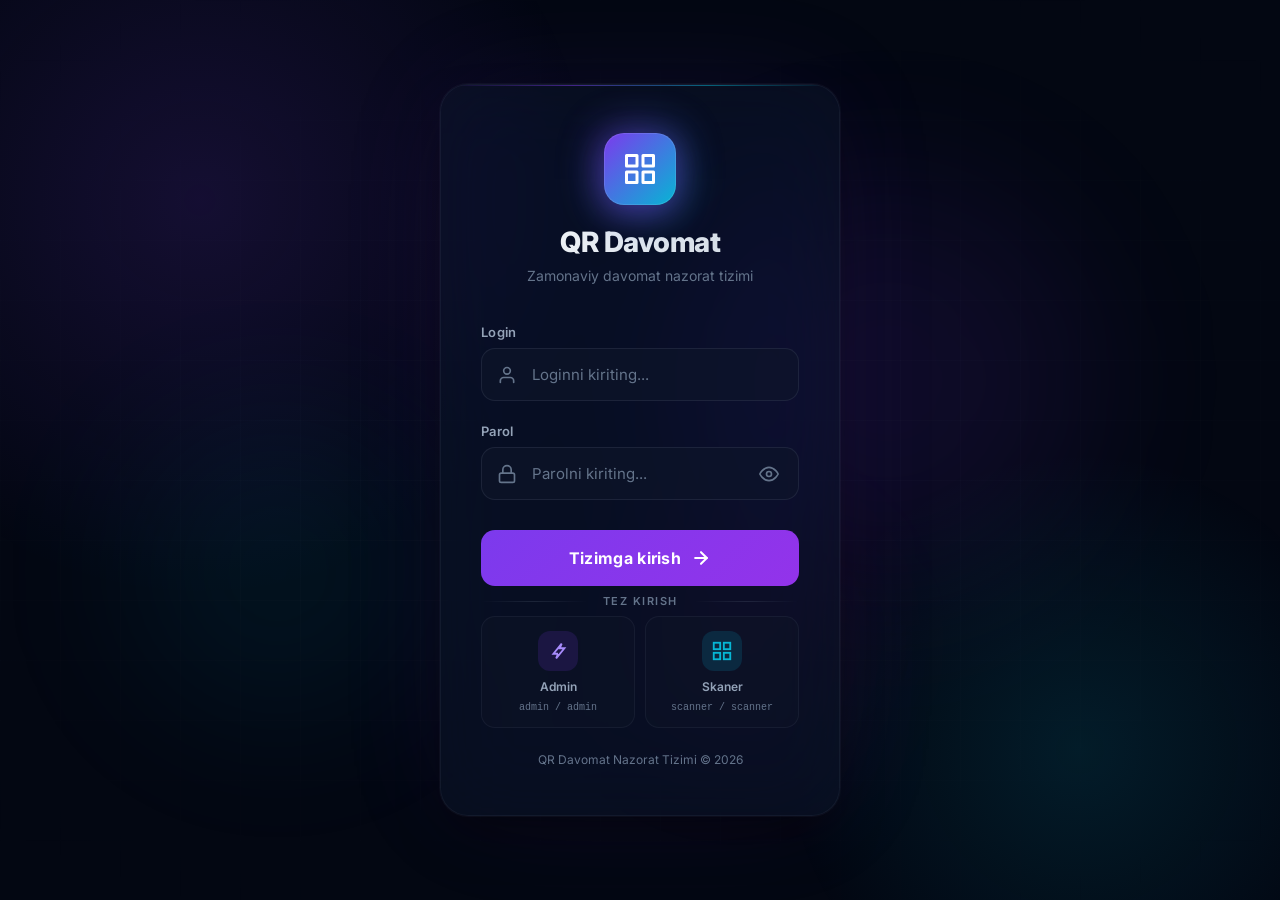
<file: index.html>
<!DOCTYPE html>
<html lang="uz">
<head>
  <meta charset="UTF-8">
  <meta name="viewport" content="width=device-width, initial-scale=1.0">
  <title>QR Davomat — Kirish</title>
  <meta name="description" content="QR Kod orqali davomat kuzatish tizimi. Admin, O'qituvchi, O'quvchi va Skaner panellari.">
  <link href="https://fonts.googleapis.com/css2?family=Inter:wght@300;400;500;600;700;800;900&display=swap" rel="stylesheet">
  <style>
    /* ============================================================
       LOGIN PAGE — Ultra Premium Glassmorphism Design
       ============================================================ */
    *, *::before, *::after { box-sizing: border-box; margin: 0; padding: 0; }
    
    :root {
      --primary: #7C3AED;
      --primary-light: #A78BFA;
      --primary-dark: #6D28D9;
      --primary-glow: rgba(124, 58, 237, 0.4);
      --accent: #06B6D4;
      --accent-glow: rgba(6, 182, 212, 0.3);
      --success: #10B981;
      --danger: #EF4444;
      --warning: #F59E0B;
      --bg-deep: #030712;
      --bg-surface: rgba(15, 23, 42, 0.6);
      --border-glass: rgba(148, 163, 184, 0.1);
      --text-white: #F8FAFC;
      --text-muted: #94A3B8;
      --text-dim: #64748B;
      --font: 'Inter', -apple-system, BlinkMacSystemFont, sans-serif;
    }
    
    html { -webkit-font-smoothing: antialiased; -moz-osx-font-smoothing: grayscale; }
    
    body {
      font-family: var(--font);
      min-height: 100vh;
      background: var(--bg-deep);
      color: var(--text-white);
      overflow: hidden;
      display: flex;
      align-items: center;
      justify-content: center;
    }

    /* ---- Animated Mesh Gradient Background ---- */
    .bg-mesh {
      position: fixed;
      inset: 0;
      z-index: 0;
      overflow: hidden;
    }
    
    .bg-mesh::before {
      content: '';
      position: absolute;
      width: 800px; height: 800px;
      border-radius: 50%;
      background: radial-gradient(circle, rgba(124, 58, 237, 0.15) 0%, transparent 70%);
      top: -200px; left: -200px;
      animation: meshFloat1 20s ease-in-out infinite;
    }
    
    .bg-mesh::after {
      content: '';
      position: absolute;
      width: 600px; height: 600px;
      border-radius: 50%;
      background: radial-gradient(circle, rgba(6, 182, 212, 0.12) 0%, transparent 70%);
      bottom: -150px; right: -100px;
      animation: meshFloat2 25s ease-in-out infinite;
    }
    
    .bg-orb {
      position: absolute;
      border-radius: 50%;
      filter: blur(80px);
      opacity: 0.5;
    }
    .bg-orb-1 {
      width: 400px; height: 400px;
      background: rgba(124, 58, 237, 0.2);
      top: 20%; right: 15%;
      animation: orbMove1 18s ease-in-out infinite;
    }
    .bg-orb-2 {
      width: 300px; height: 300px;
      background: rgba(6, 182, 212, 0.15);
      bottom: 20%; left: 10%;
      animation: orbMove2 22s ease-in-out infinite;
    }
    .bg-orb-3 {
      width: 200px; height: 200px;
      background: rgba(236, 72, 153, 0.12);
      top: 60%; left: 50%;
      animation: orbMove3 15s ease-in-out infinite;
    }

    @keyframes meshFloat1 {
      0%, 100% { transform: translate(0, 0) scale(1); }
      33% { transform: translate(100px, 80px) scale(1.1); }
      66% { transform: translate(-50px, 120px) scale(0.95); }
    }
    @keyframes meshFloat2 {
      0%, 100% { transform: translate(0, 0) scale(1); }
      33% { transform: translate(-80px, -60px) scale(1.05); }
      66% { transform: translate(60px, -100px) scale(0.9); }
    }
    @keyframes orbMove1 {
      0%, 100% { transform: translate(0, 0); }
      50% { transform: translate(-60px, 40px); }
    }
    @keyframes orbMove2 {
      0%, 100% { transform: translate(0, 0); }
      50% { transform: translate(50px, -30px); }
    }
    @keyframes orbMove3 {
      0%, 100% { transform: translate(0, 0); }
      50% { transform: translate(-40px, -50px); }
    }
    
    /* ---- Grid Pattern Overlay ---- */
    .bg-grid {
      position: fixed;
      inset: 0;
      z-index: 0;
      background-image: 
        linear-gradient(rgba(148, 163, 184, 0.03) 1px, transparent 1px),
        linear-gradient(90deg, rgba(148, 163, 184, 0.03) 1px, transparent 1px);
      background-size: 60px 60px;
      mask-image: radial-gradient(ellipse 80% 60% at 50% 50%, black, transparent);
    }

    /* ---- Stars ---- */
    .stars {
      position: fixed;
      inset: 0;
      z-index: 0;
    }
    .star {
      position: absolute;
      width: 2px; height: 2px;
      background: white;
      border-radius: 50%;
      animation: twinkle var(--dur) ease-in-out infinite;
      opacity: 0;
    }
    @keyframes twinkle {
      0%, 100% { opacity: 0; }
      50% { opacity: var(--opacity); }
    }

    /* ---- Login Container ---- */
    .login-container {
      position: relative;
      z-index: 10;
      width: 100%;
      max-width: 440px;
      padding: 20px;
      animation: containerIn 0.8s cubic-bezier(0.16, 1, 0.3, 1) forwards;
      opacity: 0;
    }
    
    @keyframes containerIn {
      from { opacity: 0; transform: translateY(30px) scale(0.96); }
      to { opacity: 1; transform: translateY(0) scale(1); }
    }

    /* ---- Login Card ---- */
    .login-card {
      background: rgba(15, 23, 42, 0.5);
      backdrop-filter: blur(40px) saturate(180%);
      -webkit-backdrop-filter: blur(40px) saturate(180%);
      border: 1px solid rgba(148, 163, 184, 0.08);
      border-radius: 28px;
      padding: 48px 40px;
      box-shadow: 
        0 0 0 1px rgba(148, 163, 184, 0.05),
        0 24px 48px -12px rgba(0, 0, 0, 0.5),
        0 0 120px -20px rgba(124, 58, 237, 0.15);
      position: relative;
      overflow: hidden;
    }
    
    /* Card inner glow effect */
    .login-card::before {
      content: '';
      position: absolute;
      top: 0; left: 0; right: 0;
      height: 1px;
      background: linear-gradient(90deg, transparent, rgba(124, 58, 237, 0.5), rgba(6, 182, 212, 0.5), transparent);
    }

    /* ---- Logo ---- */
    .login-logo {
      text-align: center;
      margin-bottom: 40px;
    }
    
    .logo-icon-wrap {
      position: relative;
      display: inline-flex;
      margin-bottom: 20px;
    }
    
    .logo-icon {
      width: 72px; height: 72px;
      border-radius: 20px;
      background: linear-gradient(135deg, var(--primary), var(--accent));
      display: flex;
      align-items: center;
      justify-content: center;
      font-size: 32px;
      box-shadow: 
        0 8px 32px rgba(124, 58, 237, 0.4),
        0 0 0 1px rgba(255, 255, 255, 0.1) inset;
      position: relative;
      z-index: 1;
      animation: iconFloat 4s ease-in-out infinite;
    }
    
    .logo-icon svg {
      width: 36px;
      height: 36px;
      color: white;
    }
    
    .logo-glow {
      position: absolute;
      inset: -8px;
      border-radius: 26px;
      background: linear-gradient(135deg, var(--primary), var(--accent));
      filter: blur(20px);
      opacity: 0.4;
      z-index: 0;
      animation: glowPulse 3s ease-in-out infinite;
    }
    
    @keyframes iconFloat {
      0%, 100% { transform: translateY(0); }
      50% { transform: translateY(-6px); }
    }
    @keyframes glowPulse {
      0%, 100% { opacity: 0.3; transform: scale(1); }
      50% { opacity: 0.5; transform: scale(1.1); }
    }

    .login-title {
      font-size: 28px;
      font-weight: 800;
      letter-spacing: -0.5px;
      background: linear-gradient(135deg, #F8FAFC, #CBD5E1);
      -webkit-background-clip: text;
      -webkit-text-fill-color: transparent;
      background-clip: text;
      margin-bottom: 8px;
    }
    
    .login-subtitle {
      font-size: 14px;
      color: var(--text-dim);
      font-weight: 400;
    }

    /* ---- Form ---- */
    .login-form {
      display: flex;
      flex-direction: column;
      gap: 22px;
    }
    
    .form-group {
      display: flex;
      flex-direction: column;
      gap: 8px;
    }
    
    .form-label {
      font-size: 13px;
      font-weight: 600;
      color: var(--text-muted);
      letter-spacing: 0.3px;
    }
    
    .input-wrap {
      position: relative;
      display: flex;
      align-items: center;
    }
    
    .input-icon {
      position: absolute;
      left: 16px;
      color: var(--text-dim);
      pointer-events: none;
      transition: color 0.3s ease;
      display: flex;
      align-items: center;
    }
    
    .input-icon svg {
      width: 20px;
      height: 20px;
    }
    
    .form-input {
      width: 100%;
      padding: 16px 16px 16px 50px;
      background: rgba(15, 23, 42, 0.6);
      border: 1px solid rgba(148, 163, 184, 0.12);
      border-radius: 14px;
      color: var(--text-white);
      font-family: var(--font);
      font-size: 15px;
      font-weight: 500;
      outline: none;
      transition: all 0.3s cubic-bezier(0.4, 0, 0.2, 1);
    }
    
    .form-input::placeholder {
      color: var(--text-dim);
      font-weight: 400;
    }
    
    .form-input:focus {
      border-color: rgba(124, 58, 237, 0.5);
      background: rgba(15, 23, 42, 0.8);
      box-shadow: 
        0 0 0 4px rgba(124, 58, 237, 0.1),
        0 0 20px -4px rgba(124, 58, 237, 0.2);
    }
    
    .form-input:focus + .input-focus-border,
    .form-input:focus ~ .input-icon {
      color: var(--primary-light);
    }

    /* Password toggle */
    .toggle-password {
      position: absolute;
      right: 16px;
      background: none;
      border: none;
      color: var(--text-dim);
      cursor: pointer;
      padding: 4px;
      display: flex;
      align-items: center;
      transition: color 0.2s;
    }
    .toggle-password:hover { color: var(--text-muted); }
    .toggle-password svg { width: 20px; height: 20px; }

    /* ---- Error Box ---- */
    .login-error {
      background: rgba(239, 68, 68, 0.1);
      border: 1px solid rgba(239, 68, 68, 0.2);
      border-radius: 12px;
      padding: 14px 16px;
      font-size: 13px;
      font-weight: 500;
      color: #FCA5A5;
      text-align: center;
      display: none;
      animation: shakeIn 0.5s ease;
      backdrop-filter: blur(8px);
    }
    .login-error.show { display: flex; align-items: center; justify-content: center; gap: 8px; }
    
    @keyframes shakeIn {
      0% { transform: translateX(0); opacity: 0; }
      20% { transform: translateX(-8px); }
      40% { transform: translateX(6px); }
      60% { transform: translateX(-4px); }
      80% { transform: translateX(2px); opacity: 1; }
      100% { transform: translateX(0); }
    }

    /* ---- Login Button ---- */
    .login-btn {
      margin-top: 8px;
      width: 100%;
      padding: 18px;
      background: linear-gradient(135deg, var(--primary), #9333EA);
      border: none;
      border-radius: 14px;
      color: white;
      font-size: 16px;
      font-weight: 700;
      font-family: var(--font);
      cursor: pointer;
      transition: all 0.3s cubic-bezier(0.4, 0, 0.2, 1);
      position: relative;
      overflow: hidden;
      letter-spacing: 0.3px;
    }
    
    .login-btn::before {
      content: '';
      position: absolute;
      inset: 0;
      background: linear-gradient(135deg, transparent, rgba(255,255,255,0.15), transparent);
      transform: translateX(-100%);
      transition: transform 0.6s ease;
    }
    
    .login-btn:hover {
      transform: translateY(-2px);
      box-shadow: 
        0 12px 40px rgba(124, 58, 237, 0.4),
        0 0 0 1px rgba(255, 255, 255, 0.1) inset;
    }
    .login-btn:hover::before {
      transform: translateX(100%);
    }
    
    .login-btn:active {
      transform: translateY(0) scale(0.98);
    }
    
    .login-btn.loading {
      pointer-events: none;
      opacity: 0.8;
    }
    
    .btn-content {
      display: flex;
      align-items: center;
      justify-content: center;
      gap: 10px;
    }
    
    .btn-content svg {
      width: 20px;
      height: 20px;
    }
    
    .btn-spinner {
      display: none;
      width: 22px; height: 22px;
      border: 3px solid rgba(255,255,255,0.3);
      border-top-color: white;
      border-radius: 50%;
      animation: spin 0.7s linear infinite;
    }
    .login-btn.loading .btn-spinner { display: inline-block; }
    .login-btn.loading .btn-text { display: none; }
    
    @keyframes spin { to { transform: rotate(360deg); } }

    /* ---- Divider ---- */
    .divider {
      display: flex;
      align-items: center;
      gap: 16px;
      margin: 8px 0;
    }
    .divider::before, .divider::after {
      content: '';
      flex: 1;
      height: 1px;
      background: linear-gradient(90deg, transparent, rgba(148, 163, 184, 0.15), transparent);
    }
    .divider span {
      font-size: 11px;
      color: var(--text-dim);
      text-transform: uppercase;
      letter-spacing: 1.5px;
      font-weight: 600;
      white-space: nowrap;
    }

    /* ---- Quick Login Roles ---- */
    .quick-roles {
      display: grid;
      grid-template-columns: 1fr 1fr;
      gap: 10px;
    }
    
    .role-card {
      padding: 14px 12px;
      background: rgba(15, 23, 42, 0.4);
      border: 1px solid rgba(148, 163, 184, 0.08);
      border-radius: 14px;
      text-align: center;
      cursor: pointer;
      transition: all 0.3s ease;
      display: flex;
      flex-direction: column;
      align-items: center;
      gap: 8px;
    }
    
    .role-card:hover {
      background: rgba(124, 58, 237, 0.08);
      border-color: rgba(124, 58, 237, 0.25);
      transform: translateY(-2px);
    }
    
    .role-card:active {
      transform: scale(0.97);
    }
    
    .role-icon {
      width: 40px; height: 40px;
      border-radius: 12px;
      display: flex;
      align-items: center;
      justify-content: center;
    }
    .role-icon svg { width: 22px; height: 22px; }
    
    .role-icon.purple { background: rgba(124, 58, 237, 0.15); color: var(--primary-light); }
    .role-icon.cyan { background: rgba(6, 182, 212, 0.15); color: var(--accent); }
    .role-icon.green { background: rgba(16, 185, 129, 0.15); color: var(--success); }
    .role-icon.amber { background: rgba(245, 158, 11, 0.15); color: var(--warning); }
    
    .role-name {
      font-size: 12px;
      font-weight: 600;
      color: var(--text-muted);
    }
    .role-creds {
      font-size: 10px;
      color: var(--text-dim);
      font-family: 'Courier New', monospace;
    }

    /* ---- Footer Text ---- */
    .login-footer {
      text-align: center;
      margin-top: 24px;
      font-size: 12px;
      color: var(--text-dim);
    }
    .login-footer a {
      color: var(--primary-light);
      text-decoration: none;
      font-weight: 600;
    }

    /* ---- Toast ---- */
    .toast-container {
      position: fixed;
      top: 24px;
      right: 24px;
      z-index: 9999;
      display: flex;
      flex-direction: column;
      gap: 10px;
    }
    .toast {
      display: flex;
      align-items: center;
      gap: 12px;
      padding: 14px 20px;
      background: rgba(15, 23, 42, 0.9);
      backdrop-filter: blur(20px);
      border: 1px solid rgba(148, 163, 184, 0.1);
      border-radius: 14px;
      min-width: 280px;
      max-width: 380px;
      box-shadow: 0 16px 48px rgba(0,0,0,0.4);
      transform: translateX(120%);
      transition: transform 0.4s cubic-bezier(0.34, 1.56, 0.64, 1);
      font-size: 14px;
      font-weight: 500;
      color: var(--text-white);
    }
    .toast.show { transform: translateX(0); }
    .toast-success { border-left: 3px solid var(--success); }
    .toast-error { border-left: 3px solid var(--danger); }

    /* ---- Responsive ---- */
    @media (max-width: 480px) {
      .login-card { padding: 36px 24px; border-radius: 22px; }
      .login-title { font-size: 24px; }
      .quick-roles { grid-template-columns: 1fr 1fr; gap: 8px; }
      .logo-icon { width: 60px; height: 60px; border-radius: 16px; }
    }
  </style>
</head>
<body>

<!-- Animated Background -->
<div class="bg-mesh">
  <div class="bg-orb bg-orb-1"></div>
  <div class="bg-orb bg-orb-2"></div>
  <div class="bg-orb bg-orb-3"></div>
</div>
<div class="bg-grid"></div>
<div class="stars" id="starsContainer"></div>

<!-- Login Container -->
<div class="login-container">
  <div class="login-card">
    
    <!-- Logo -->
    <div class="login-logo">
      <div class="logo-icon-wrap">
        <div class="logo-glow"></div>
        <div class="logo-icon">
          <svg viewBox="0 0 24 24" fill="none" stroke="currentColor" stroke-width="2" stroke-linecap="round" stroke-linejoin="round">
            <rect x="3" y="3" width="7" height="7"/>
            <rect x="14" y="3" width="7" height="7"/>
            <rect x="3" y="14" width="7" height="7"/>
            <rect x="14" y="14" width="7" height="7"/>
          </svg>
        </div>
      </div>
      <h1 class="login-title">QR Davomat</h1>
      <p class="login-subtitle">Zamonaviy davomat nazorat tizimi</p>
    </div>

    <!-- Form -->
    <form class="login-form" id="loginForm" autocomplete="off">
      <div class="form-group">
        <label class="form-label">Login</label>
        <div class="input-wrap">
          <span class="input-icon">
            <svg viewBox="0 0 24 24" fill="none" stroke="currentColor" stroke-width="2" stroke-linecap="round" stroke-linejoin="round">
              <path d="M20 21v-2a4 4 0 0 0-4-4H8a4 4 0 0 0-4 4v2"/>
              <circle cx="12" cy="7" r="4"/>
            </svg>
          </span>
          <input type="text" id="username" class="form-input" placeholder="Loginni kiriting..." required autocomplete="off">
        </div>
      </div>

      <div class="form-group">
        <label class="form-label">Parol</label>
        <div class="input-wrap">
          <span class="input-icon">
            <svg viewBox="0 0 24 24" fill="none" stroke="currentColor" stroke-width="2" stroke-linecap="round" stroke-linejoin="round">
              <rect x="3" y="11" width="18" height="11" rx="2" ry="2"/>
              <path d="M7 11V7a5 5 0 0 1 10 0v4"/>
            </svg>
          </span>
          <input type="password" id="password" class="form-input" placeholder="Parolni kiriting..." required autocomplete="off">
          <button type="button" class="toggle-password" id="togglePassword" tabindex="-1">
            <svg id="eyeIcon" viewBox="0 0 24 24" fill="none" stroke="currentColor" stroke-width="2" stroke-linecap="round" stroke-linejoin="round">
              <path d="M1 12s4-8 11-8 11 8 11 8-4 8-11 8-11-8-11-8z"/>
              <circle cx="12" cy="12" r="3"/>
            </svg>
          </button>
        </div>
      </div>

      <!-- Error Message -->
      <div class="login-error" id="loginError">
        <svg width="16" height="16" viewBox="0 0 24 24" fill="none" stroke="currentColor" stroke-width="2"><circle cx="12" cy="12" r="10"/><line x1="15" y1="9" x2="9" y2="15"/><line x1="9" y1="9" x2="15" y2="15"/></svg>
        <span id="loginErrorText">Login yoki parol noto'g'ri!</span>
      </div>

      <!-- Submit Button -->
      <button type="submit" class="login-btn" id="loginBtn">
        <span class="btn-content">
          <span class="btn-spinner"></span>
          <span class="btn-text">Tizimga kirish</span>
          <svg class="btn-text" viewBox="0 0 24 24" fill="none" stroke="currentColor" stroke-width="2.5" stroke-linecap="round" stroke-linejoin="round">
            <line x1="5" y1="12" x2="19" y2="12"/>
            <polyline points="12 5 19 12 12 19"/>
          </svg>
        </span>
      </button>
    </form>

    <!-- Quick Roles -->
    <div class="divider"><span>Tez kirish</span></div>

    <div class="quick-roles">
      <div class="role-card" onclick="quickLogin('admin', 'admin')">
        <div class="role-icon purple">
          <svg viewBox="0 0 24 24" fill="none" stroke="currentColor" stroke-width="2"><path d="M12 15l-2 5l9-11h-5l2-5l-9 11h5"/></svg>
        </div>
        <div class="role-name">Admin</div>
        <div class="role-creds">admin / admin</div>
      </div>
      <div class="role-card" onclick="quickLogin('scanner', 'scanner')">
        <div class="role-icon cyan">
          <svg viewBox="0 0 24 24" fill="none" stroke="currentColor" stroke-width="2"><rect x="3" y="3" width="7" height="7"/><rect x="14" y="3" width="7" height="7"/><rect x="3" y="14" width="7" height="7"/><rect x="14" y="14" width="7" height="7"/></svg>
        </div>
        <div class="role-name">Skaner</div>
        <div class="role-creds">scanner / scanner</div>
      </div>
    </div>

    <div class="login-footer">
      QR Davomat Nazorat Tizimi &copy; 2026
    </div>
  </div>
</div>

<!-- Toast -->
<div class="toast-container" id="toastContainer"></div>

<script>
  // Generate stars
  const starsContainer = document.getElementById('starsContainer');
  for (let i = 0; i < 80; i++) {
    const star = document.createElement('div');
    star.className = 'star';
    star.style.left = Math.random() * 100 + '%';
    star.style.top = Math.random() * 100 + '%';
    star.style.setProperty('--dur', (3 + Math.random() * 5) + 's');
    star.style.setProperty('--opacity', (0.3 + Math.random() * 0.7).toString());
    star.style.animationDelay = Math.random() * 5 + 's';
    star.style.width = star.style.height = (1 + Math.random() * 2) + 'px';
    starsContainer.appendChild(star);
  }

  // Password toggle
  const toggleBtn = document.getElementById('togglePassword');
  const passInput = document.getElementById('password');
  toggleBtn.addEventListener('click', () => {
    const isPassword = passInput.type === 'password';
    passInput.type = isPassword ? 'text' : 'password';
    document.getElementById('eyeIcon').innerHTML = isPassword
      ? '<path d="M17.94 17.94A10.07 10.07 0 0 1 12 20c-7 0-11-8-11-8a18.45 18.45 0 0 1 5.06-5.94M9.9 4.24A9.12 9.12 0 0 1 12 4c7 0 11 8 11 8a18.5 18.5 0 0 1-2.16 3.19m-6.72-1.07a3 3 0 1 1-4.24-4.24"/><line x1="1" y1="1" x2="23" y2="23"/>'
      : '<path d="M1 12s4-8 11-8 11 8 11 8-4 8-11 8-11-8-11-8z"/><circle cx="12" cy="12" r="3"/>';
  });

  // Toast
  function showToast(msg, type = 'success') {
    const c = document.getElementById('toastContainer');
    const t = document.createElement('div');
    t.className = `toast toast-${type}`;
    const icons = {
      success: '<svg width="20" height="20" viewBox="0 0 24 24" fill="none" stroke="#10B981" stroke-width="2.5"><path d="M22 11.08V12a10 10 0 1 1-5.93-9.14"/><polyline points="22 4 12 14.01 9 11.01"/></svg>',
      error: '<svg width="20" height="20" viewBox="0 0 24 24" fill="none" stroke="#EF4444" stroke-width="2.5"><circle cx="12" cy="12" r="10"/><line x1="15" y1="9" x2="9" y2="15"/><line x1="9" y1="9" x2="15" y2="15"/></svg>'
    };
    t.innerHTML = `${icons[type] || ''}<span>${msg}</span>`;
    c.appendChild(t);
    setTimeout(() => t.classList.add('show'), 10);
    setTimeout(() => { t.classList.remove('show'); setTimeout(() => t.remove(), 400); }, 3500);
  }

  // Quick login
  function quickLogin(username, password) {
    document.getElementById('username').value = username;
    document.getElementById('password').value = password;
    document.getElementById('loginForm').dispatchEvent(new Event('submit'));
  }

  // Check if already logged in
  try {
    const stored = localStorage.getItem('qr_current_user');
    if (stored) {
      const user = JSON.parse(stored);
      if (user && user.id && user.role) {
        const routes = {
          admin: '/admin.html',
          teacher: '/teacher.html',
          student: '/student.html',
          scanner: '/scanner.html',
        };
        if (routes[user.role]) {
          window.location.href = routes[user.role];
        }
      }
    }
  } catch(e) {}

  // Form submit — API login
  document.getElementById('loginForm').addEventListener('submit', async function(e) {
    e.preventDefault();
    const username = document.getElementById('username').value.trim();
    const password = document.getElementById('password').value;
    const errEl = document.getElementById('loginError');
    const errText = document.getElementById('loginErrorText');
    const btn = document.getElementById('loginBtn');

    if (!username || !password) {
      errText.textContent = "Iltimos login va parolni kiriting!";
      errEl.classList.add('show');
      setTimeout(() => errEl.classList.remove('show'), 4000);
      return;
    }

    // Show loading
    btn.classList.add('loading');
    errEl.classList.remove('show');

    try {
      let API_URL = '/api';
      if (window.location.protocol === 'file:') {
          API_URL = 'http://127.0.0.1:8000/api';
      } else if (window.location.port === '5500' || window.location.port === '5501') {
          API_URL = `http://${window.location.hostname}:8000/api`;
      }

      const res = await fetch(API_URL + '/auth/login', {
        method: 'POST',
        headers: { 'Content-Type': 'application/json' },
        body: JSON.stringify({ username, password })
      });
      const data = await res.json();
      
      if (data.success) {
        localStorage.setItem('qr_current_user', JSON.stringify(data.user));
        showToast("Muvaffaqiyatli kirildi!", 'success');
        
        const routes = {
          admin: '/admin.html',
          teacher: '/teacher.html',
          student: '/student.html',
          scanner: '/scanner.html',
        };
        
        setTimeout(() => {
          window.location.href = routes[data.user.role] || '/';
        }, 600);
      } else {
        btn.classList.remove('loading');
        errText.textContent = "Login yoki parol noto'g'ri!";
        errEl.classList.add('show');
        showToast("Login yoki parol xato!", 'error');
        setTimeout(() => errEl.classList.remove('show'), 5000);
      }
    } catch(err) {
      btn.classList.remove('loading');
      errText.textContent = "Server bilan aloqa yo'q! Qayta urinib ko'ring.";
      errEl.classList.add('show');
      showToast("Server bilan aloqa yo'q!", 'error');
      setTimeout(() => errEl.classList.remove('show'), 5000);
    }
  });
</script>
</body>
</html>
</file>
